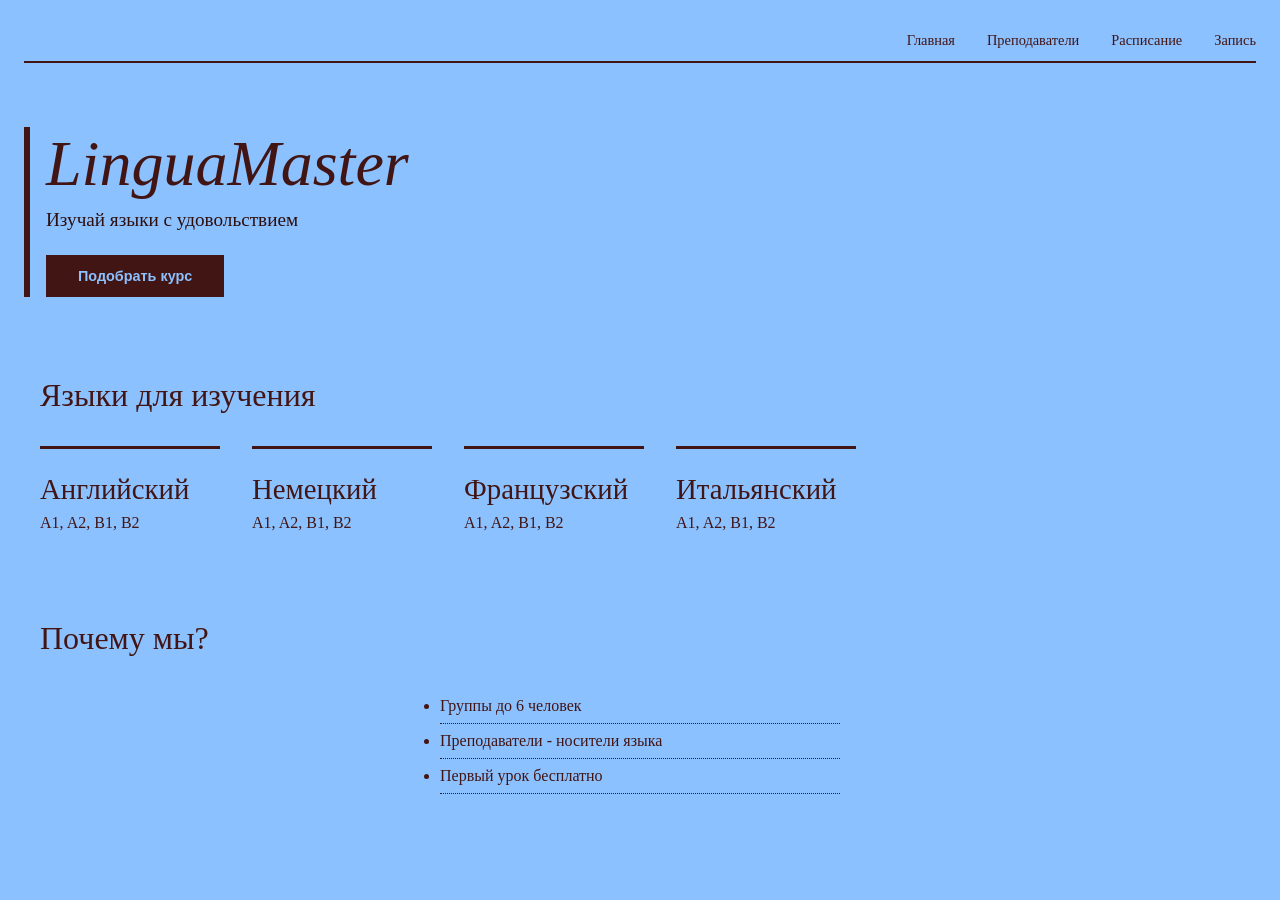
<file: index.html>
<!DOCTYPE html>
<html lang="ru">
<head>
    <meta charset="UTF-8">
    <title>LinguaMaster</title>
    <meta name="viewport" content="width=device-width, initial-scale=1.0">
    <link rel="stylesheet" href="style.css">
</head>
<body>
    <div class="menu">
        <a href="index.html" class="menu-link">Главная</a>
        <a href="teachers.html" class="menu-link">Преподаватели</a>
        <a href="schedule.html" class="menu-link">Расписание</a>
        <a href="contact.html" class="menu-link">Запись</a>
    </div>

    <div class="main">
        <h1>LinguaMaster</h1>
        <p>Изучай языки с удовольствием</p>
        <button onclick="alert('Начните с выбора курса ниже!')">Подобрать курс</button>
    </div>

    <div class="section">
        <h2>Языки для изучения</h2>
        <div class="languages">
            <div class="lang-card">
                <h3>Английский</h3>
                <p>A1, A2, B1, B2</p>
            </div>
            <div class="lang-card">
                <h3>Немецкий</h3>
                <p>A1, A2, B1, B2</p>
            </div>
            <div class="lang-card">
                <h3>Французский</h3>
                <p>A1, A2, B1, B2</p>
            </div>
            <div class="lang-card">
                <h3>Итальянский</h3>
                <p>A1, A2, B1, B2</p>
            </div>
        </div>
    </div>

    <div class="section">
        <h2>Почему мы?</h2>
        <ul>
            <li> Группы до 6 человек</li>
            <li> Преподаватели - носители языка</li>
            <li> Первый урок бесплатно</li>
        </ul>
    </div>
</body>
</html>
</file>
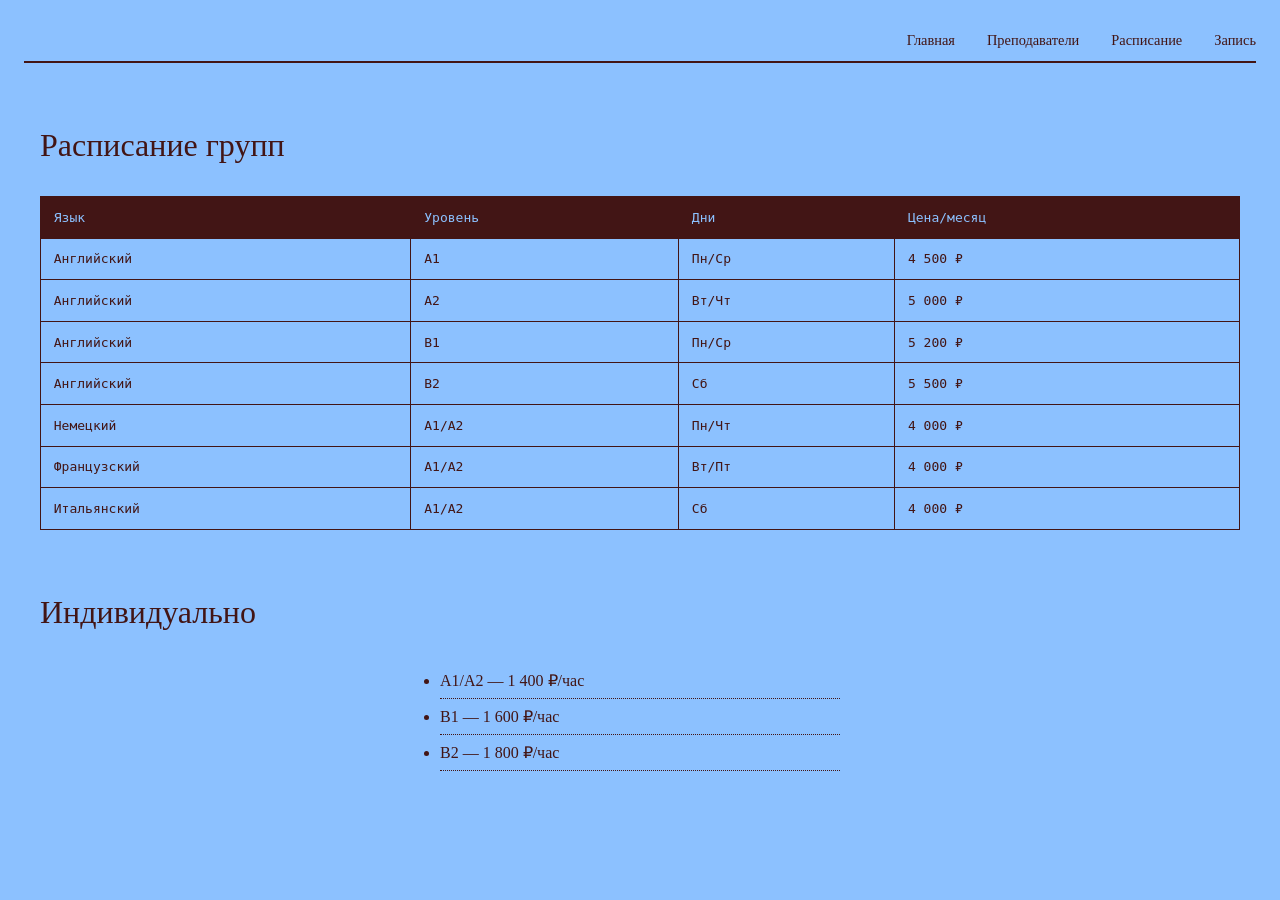
<file: schedule.html>
<!DOCTYPE html>
<html lang="ru">
<head>
    <meta charset="UTF-8">
    <title>Расписание</title>
    <meta name="viewport" content="width=device-width, initial-scale=1.0">
    <link rel="stylesheet" href="style.css">
</head>
<body>
    <div class="menu">
        <a href="index.html" class="menu-link">Главная</a>
        <a href="teachers.html" class="menu-link">Преподаватели</a>
        <a href="schedule.html" class="menu-link">Расписание</a>
        <a href="contact.html" class="menu-link">Запись</a>
    </div>

    <div class="section">
        <h2>Расписание групп</h2>
        <table>
            <tr><th>Язык</th><th>Уровень</th><th>Дни</th><th>Цена/месяц</th></tr>
            <tr><td>Английский</td><td>A1</td><td>Пн/Ср</td><td>4 500 ₽</td></tr>
            <tr><td>Английский</td><td>A2</td><td>Вт/Чт</td><td>5 000 ₽</td></tr>
            <tr><td>Английский</td><td>B1</td><td>Пн/Ср</td><td>5 200 ₽</td></tr>
            <tr><td>Английский</td><td>B2</td><td>Сб</td><td>5 500 ₽</td></tr>
            <tr><td>Немецкий</td><td>A1/A2</td><td>Пн/Чт</td><td>4 000 ₽</td></tr>
            <tr><td>Французский</td><td>A1/A2</td><td>Вт/Пт</td><td>4 000 ₽</td></tr>
            <tr><td>Итальянский</td><td>A1/A2</td><td>Сб</td><td>4 000 ₽</td></tr>
        </table>
    </div>

    <div class="section">
        <h2>Индивидуально</h2>
        <ul>
            <li>A1/A2 — 1 400 ₽/час</li>
            <li>B1 — 1 600 ₽/час</li>
            <li>B2 — 1 800 ₽/час</li>
        </ul>
    </div>
</body>
</html>
</file>
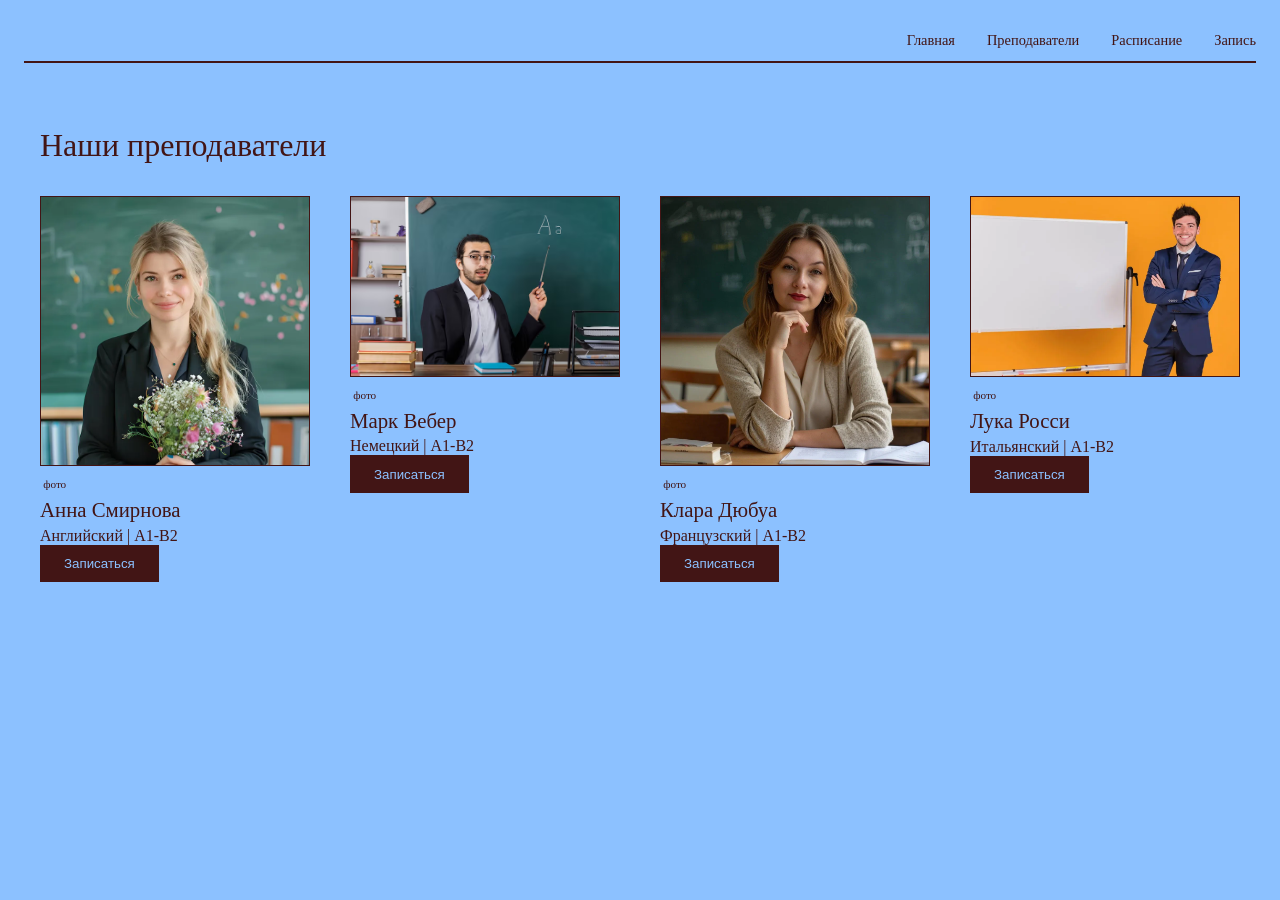
<file: teachers.html>
<!DOCTYPE html>
<html lang="ru">
<head>
    <meta charset="UTF-8">
    <title>Преподаватели</title>
    <meta name="viewport" content="width=device-width, initial-scale=1.0">
    <link rel="stylesheet" href="style.css">
</head>
<body>
    <div class="menu">
        <a href="index.html" class="menu-link">Главная</a>
        <a href="teachers.html" class="menu-link">Преподаватели</a>
        <a href="schedule.html" class="menu-link">Расписание</a>
        <a href="contact.html" class="menu-link">Запись</a>
    </div>

    <div class="section">
        <h2>Наши преподаватели</h2>
        <div class="teachers">
            <div class="teacher-card">
                <img src="photo_anna.webp" alt="фото">
                <p class="photo-label">фото</p>
                <h3>Анна Смирнова</h3>
                <p>Английский | A1-B2</p>
                <button onclick="alert('Запись к Анне: +7 999 123-45-67')">Записаться</button>
            </div>
            <div class="teacher-card">
                <img src="photo_mark.avif" alt="фото">
                <p class="photo-label">фото</p>
                <h3>Марк Вебер</h3>
                <p>Немецкий | A1-B2</p>
                <button onclick="alert('Запись к Марку: +7 999 234-56-78')">Записаться</button>
            </div>
            <div class="teacher-card">
                <img src="photo_klara.webp" alt="фото">
                <p class="photo-label">фото</p>
                <h3>Клара Дюбуа</h3>
                <p>Французский | A1-B2</p>
                <button onclick="alert('Запись к Кларе: +7 999 345-67-89')">Записаться</button>
            </div>
            <div class="teacher-card">
                <img src="photo_luca.webp" alt="фото">
                <p class="photo-label">фото</p>
                <h3>Лука Росси</h3>
                <p>Итальянский | A1-B2</p>
                <button onclick="alert('Запись к Луке: +7 999 456-78-90')">Записаться</button>
            </div>
        </div>
    </div>
</body>
</html>
</file>
<file: style.css>
* {
    margin: 0;
    padding: 0;
    box-sizing: border-box;
}

body {
    background: #8CC1FF;
    color: #421515;
    font-family: 'Georgia', 'Times New Roman', serif;
    padding: 2rem 1.5rem;
}

.menu {
    display: flex;
    justify-content: flex-end;
    gap: 2rem;
    margin-bottom: 4rem;
    border-bottom: 2px solid #421515;
    padding-bottom: 0.75rem;
}

.menu a {
    color: #421515;
    text-decoration: none;
    font-size: 0.9rem;
}

.menu a:hover {
    color: #ffffff;
}

.main {
    margin-bottom: 5rem;
    padding-left: 1rem;
    border-left: 6px solid #421515;
}

.main h1 {
    font-size: 4rem;
    font-weight: normal;
    font-style: italic;
    margin-bottom: 0.5rem;
}

.main p {
    font-size: 1.2rem;
    color: #2d0e0e;
}

.main button {
    background: #421515;
    border: none;
    padding: 0.8rem 2rem;
    margin-top: 1.5rem;
    font-size: 0.9rem;
    cursor: pointer;
    color: #8CC1FF;
    font-weight: bold;
}

.main button:hover {
    background: #2d0e0e;
    color: white;
}

.section {
    max-width: 1200px;
    margin: 4rem auto;
}

h2 {
    font-size: 2rem;
    font-weight: normal;
    margin-bottom: 2rem;
    color: #421515;
}

.languages {
    display: flex;
    flex-wrap: wrap;
    gap: 2rem;
}

.lang-card {
    width: 180px;
    padding: 1.5rem 0;
    border-top: 3px solid #421515;
}

.lang-card h3 {
    font-size: 1.8rem;
    font-weight: normal;
    margin-bottom: 0.5rem;
}

.teachers {
    display: grid;
    grid-template-columns: repeat(auto-fit, minmax(200px, 1fr));
    gap: 2.5rem;
}

.teacher-card {
    padding: 0;
    text-align: left;
}

.teacher-card img {
    width: 100%;
    border: 1px solid #421515;
}

.photo-label {
    font-size: 0.7rem;
    margin: 0.5rem 0.2rem;
    color: #421515;
}

.teacher-card h3 {
    font-size: 1.3rem;
    font-weight: normal;
    margin: 0.3rem 0;
}

table {
    width: 100%;
    border-collapse: collapse;
    font-family: monospace;
}

th, td {
    border: 1px solid #421515;
    padding: 0.8rem;
    text-align: left;
}

th {
    background: #421515;
    color: #8CC1FF;
    font-weight: normal;
}

ul {
    max-width: 400px;
    margin: 0 auto;
}

li {
    padding: 0.5rem 0;
    border-bottom: 1px dotted #421515;
}

form {
    max-width: 450px;
    margin: 0 auto;
}

input, select {
    width: 100%;
    padding: 0.7rem;
    margin: 0.5rem 0;
    border: 1px solid #421515;
}

button {
    background: #421515;
    color: #8CC1FF;
    border: none;
    padding: 0.7rem 1.5rem;
    cursor: pointer;
}

button:hover {
    background: #2d0e0e;
    color: white;
}

@media (max-width: 700px) {
    body {
        padding: 1rem;
    }
    .main h1 {
        font-size: 2.5rem;
    }
    .menu {
        justify-content: center;
        flex-wrap: wrap;
        gap: 0.8rem;
    }
}
</file>
